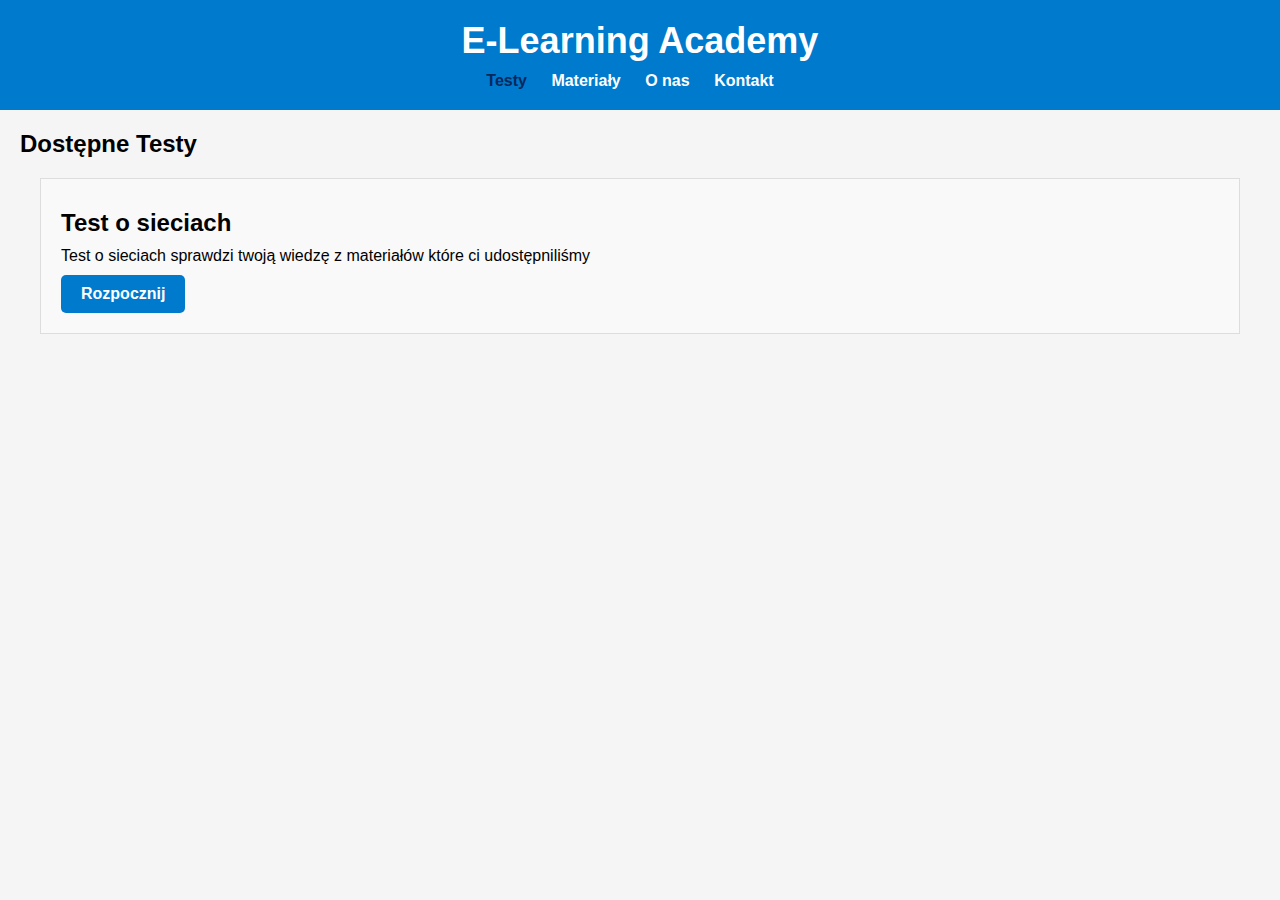
<file: index.html>
<!DOCTYPE html>
<html lang="en">
<head>
    <meta charset="UTF-8">
    <meta name="viewport" content="width=device-width, initial-scale=1.0">
    <title>E-Learning Academy</title>
    <link rel="stylesheet" href="style.css"> <!-- Zaimportuj arkusz stylów CSS -->
</head>
<body>
    <header>
        <h1>E-Learning Academy</h1>
        <nav>
            <ul>
                <li><a class="oznaczenie" href="index.html">Testy</a></li>
                <li><a href="index2.html">Materiały</a></li>
                <li><a href="index3.html">O nas</a></li>
                <li><a href="index4.html">Kontakt</a></li>
            </ul>
        </nav>
    </header>
    
    <section class="main-content">
        <h2>Dostępne Testy</h2>
        <div class="course">
            <h3>Test o sieciach</h3>
            <p>Test o sieciach sprawdzi twoją wiedzę z materiałów które ci udostępniliśmy</p>
            <a href="indexTest.html">Rozpocznij</a>
        </div>
    </section>
</body>
</html>
</file>
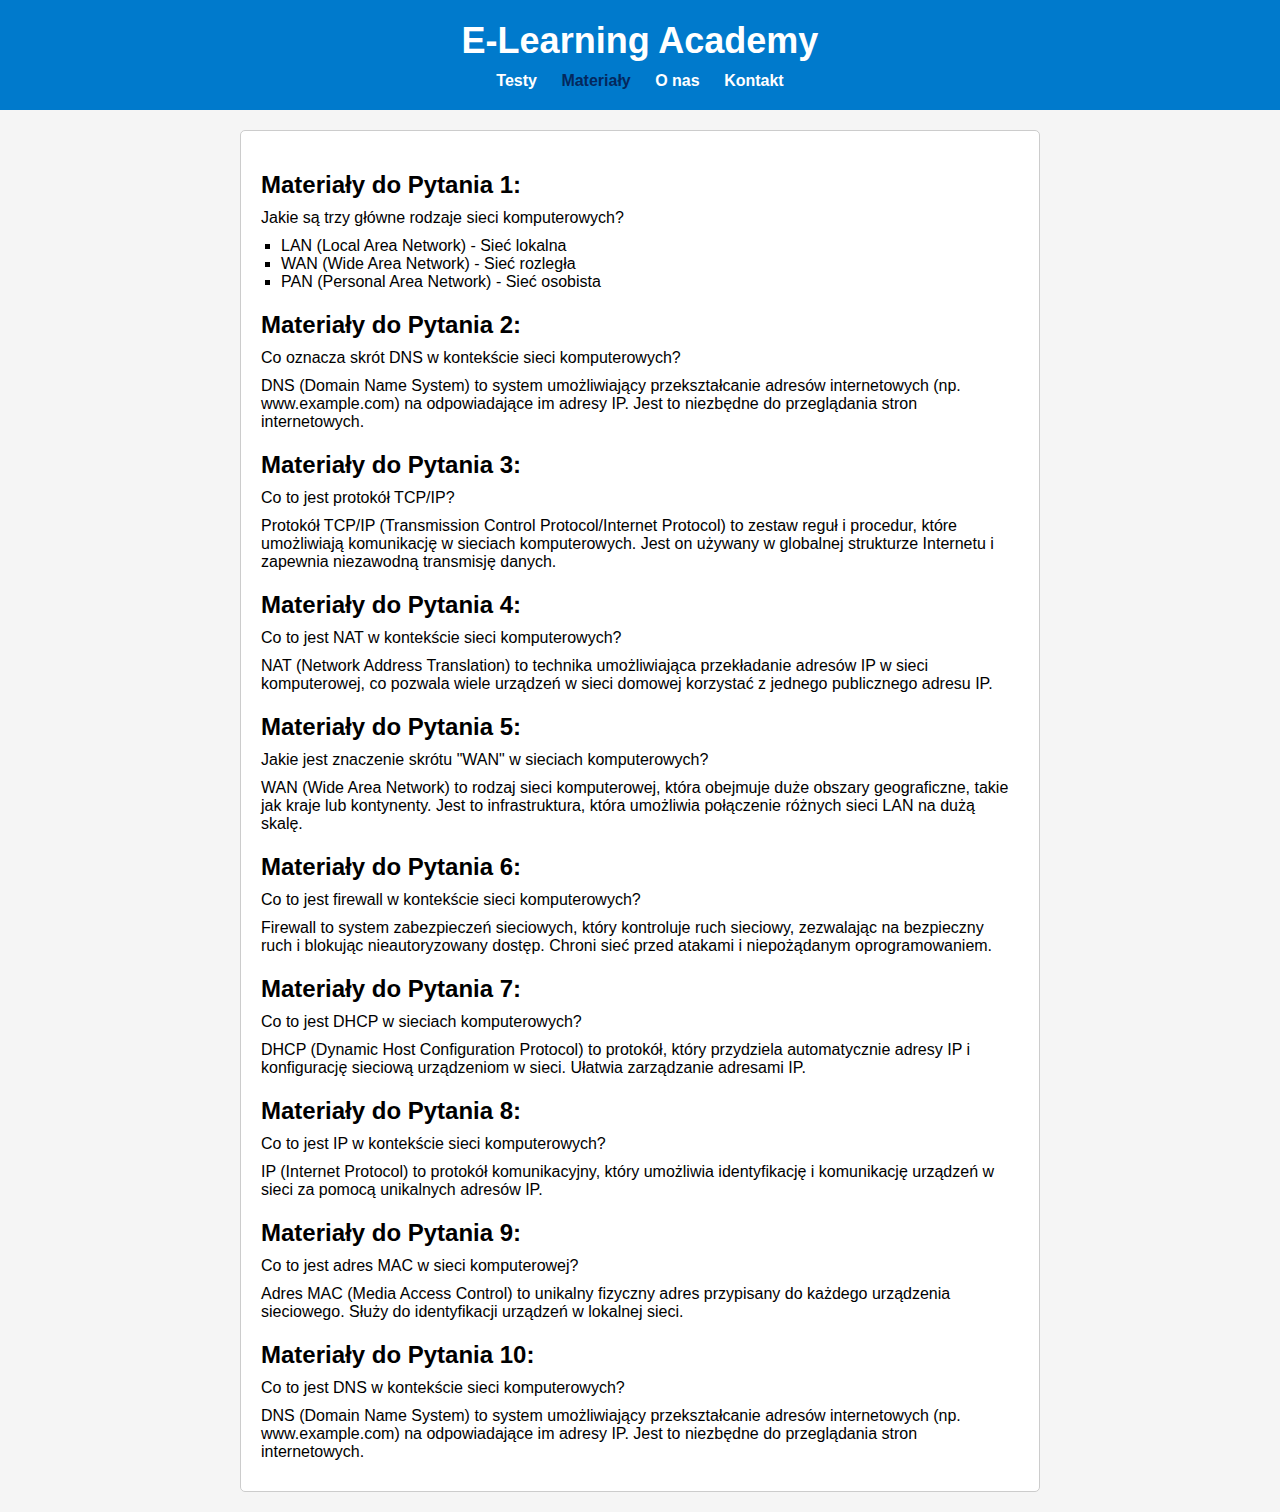
<file: index2.html>
<!DOCTYPE html>
<html lang="en">
<head>
    <meta charset="UTF-8">
    <meta name="viewport" content="width=device-width, initial-scale=1.0">
    <title>E-Learning Academy</title>
    <link rel="stylesheet" href="style1.css"> <!-- Zaimportuj arkusz stylów CSS -->
</head>
<body>
    <header>
        <h1>E-Learning Academy</h1>
        <nav>
            <ul>
                <li><a href="index.html">Testy</a></li>
                <li><a class="oznaczenie" href="index2.html">Materiały</a></li>
                <li><a href="index3.html">O nas</a></li>
                <li><a href="index4.html">Kontakt</a></li>
            </ul>
        </nav>
    </header>
    <div id="content">
        <h2>Materiały do Pytania 1:</h2>
        <p>Jakie są trzy główne rodzaje sieci komputerowych?</p>
        <ul>
            <li>LAN (Local Area Network) - Sieć lokalna</li>
            <li>WAN (Wide Area Network) - Sieć rozległa</li>
            <li>PAN (Personal Area Network) - Sieć osobista</li>
        </ul>

        <h2>Materiały do Pytania 2:</h2>
        <p>Co oznacza skrót DNS w kontekście sieci komputerowych?</p>
        <p>DNS (Domain Name System) to system umożliwiający przekształcanie adresów internetowych (np. www.example.com) na odpowiadające im adresy IP. Jest to niezbędne do przeglądania stron internetowych.</p>

        <h2>Materiały do Pytania 3:</h2>
        <p>Co to jest protokół TCP/IP?</p>
        <p>Protokół TCP/IP (Transmission Control Protocol/Internet Protocol) to zestaw reguł i procedur, które umożliwiają komunikację w sieciach komputerowych. Jest on używany w globalnej strukturze Internetu i zapewnia niezawodną transmisję danych.</p>
        <h2>Materiały do Pytania 4:</h2>
        <p>Co to jest NAT w kontekście sieci komputerowych?</p>
        <p>NAT (Network Address Translation) to technika umożliwiająca przekładanie adresów IP w sieci komputerowej, co pozwala wiele urządzeń w sieci domowej korzystać z jednego publicznego adresu IP.</p>

        <h2>Materiały do Pytania 5:</h2>
        <p>Jakie jest znaczenie skrótu "WAN" w sieciach komputerowych?</p>
        <p>WAN (Wide Area Network) to rodzaj sieci komputerowej, która obejmuje duże obszary geograficzne, takie jak kraje lub kontynenty. Jest to infrastruktura, która umożliwia połączenie różnych sieci LAN na dużą skalę.</p>

        <h2>Materiały do Pytania 6:</h2>
        <p>Co to jest firewall w kontekście sieci komputerowych?</p>
        <p>Firewall to system zabezpieczeń sieciowych, który kontroluje ruch sieciowy, zezwalając na bezpieczny ruch i blokując nieautoryzowany dostęp. Chroni sieć przed atakami i niepożądanym oprogramowaniem.</p>

        <h2>Materiały do Pytania 7:</h2>
        <p>Co to jest DHCP w sieciach komputerowych?</p>
        <p>DHCP (Dynamic Host Configuration Protocol) to protokół, który przydziela automatycznie adresy IP i konfigurację sieciową urządzeniom w sieci. Ułatwia zarządzanie adresami IP.</p>

        <h2>Materiały do Pytania 8:</h2>
        <p>Co to jest IP w kontekście sieci komputerowych?</p>
        <p>IP (Internet Protocol) to protokół komunikacyjny, który umożliwia identyfikację i komunikację urządzeń w sieci za pomocą unikalnych adresów IP.</p>

        <h2>Materiały do Pytania 9:</h2>
        <p>Co to jest adres MAC w sieci komputerowej?</p>
        <p>Adres MAC (Media Access Control) to unikalny fizyczny adres przypisany do każdego urządzenia sieciowego. Służy do identyfikacji urządzeń w lokalnej sieci.</p>

        <h2>Materiały do Pytania 10:</h2>
        <p>Co to jest DNS w kontekście sieci komputerowych?</p>
        <p>DNS (Domain Name System) to system umożliwiający przekształcanie adresów internetowych (np. www.example.com) na odpowiadające im adresy IP. Jest to niezbędne do przeglądania stron internetowych.</p>
    </div>
    </div>
</body>
</html>
</file>
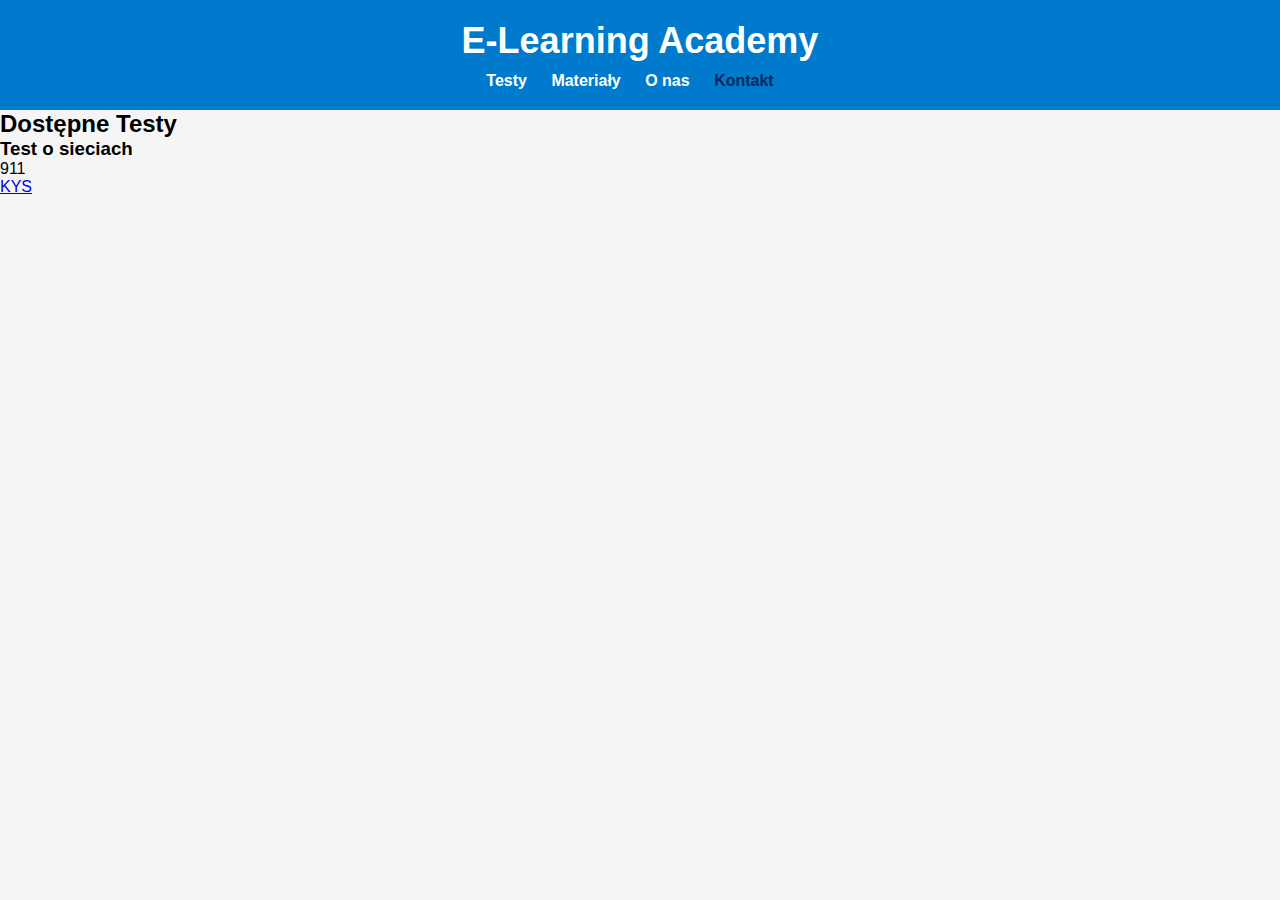
<file: index4.html>
<!DOCTYPE html>
<html lang="en">
<head>
    <meta charset="UTF-8">
    <meta name="viewport" content="width=device-width, initial-scale=1.0">
    <title>E-Learning Academy</title>
    <link rel="stylesheet" href="style3.css"> <!-- Zaimportuj arkusz stylów CSS -->
</head>
<body>
    <header>
        <h1>E-Learning Academy</h1>
        <nav>
            <ul>
                <li><a href="index.html">Testy</a></li>
                <li><a href="index2.html">Materiały</a></li>
                <li><a href="index3.html">O nas</a></li>
                <li><a class="oznaczenie" href="index4.html">Kontakt</a></li>
            </ul>
        </nav>
    </header>
    <section class="main-content">
        <h2>Dostępne Testy</h2>
        <div class="course">
            <h3>Test o sieciach</h3>
            <p>911</p>
            <a href="https://statystyka.pzla.pl/personal.php?page=profile&nr_zaw=125537&r=2">KYS</a>
        </div>
    </section>
</body>
</html>
</file>
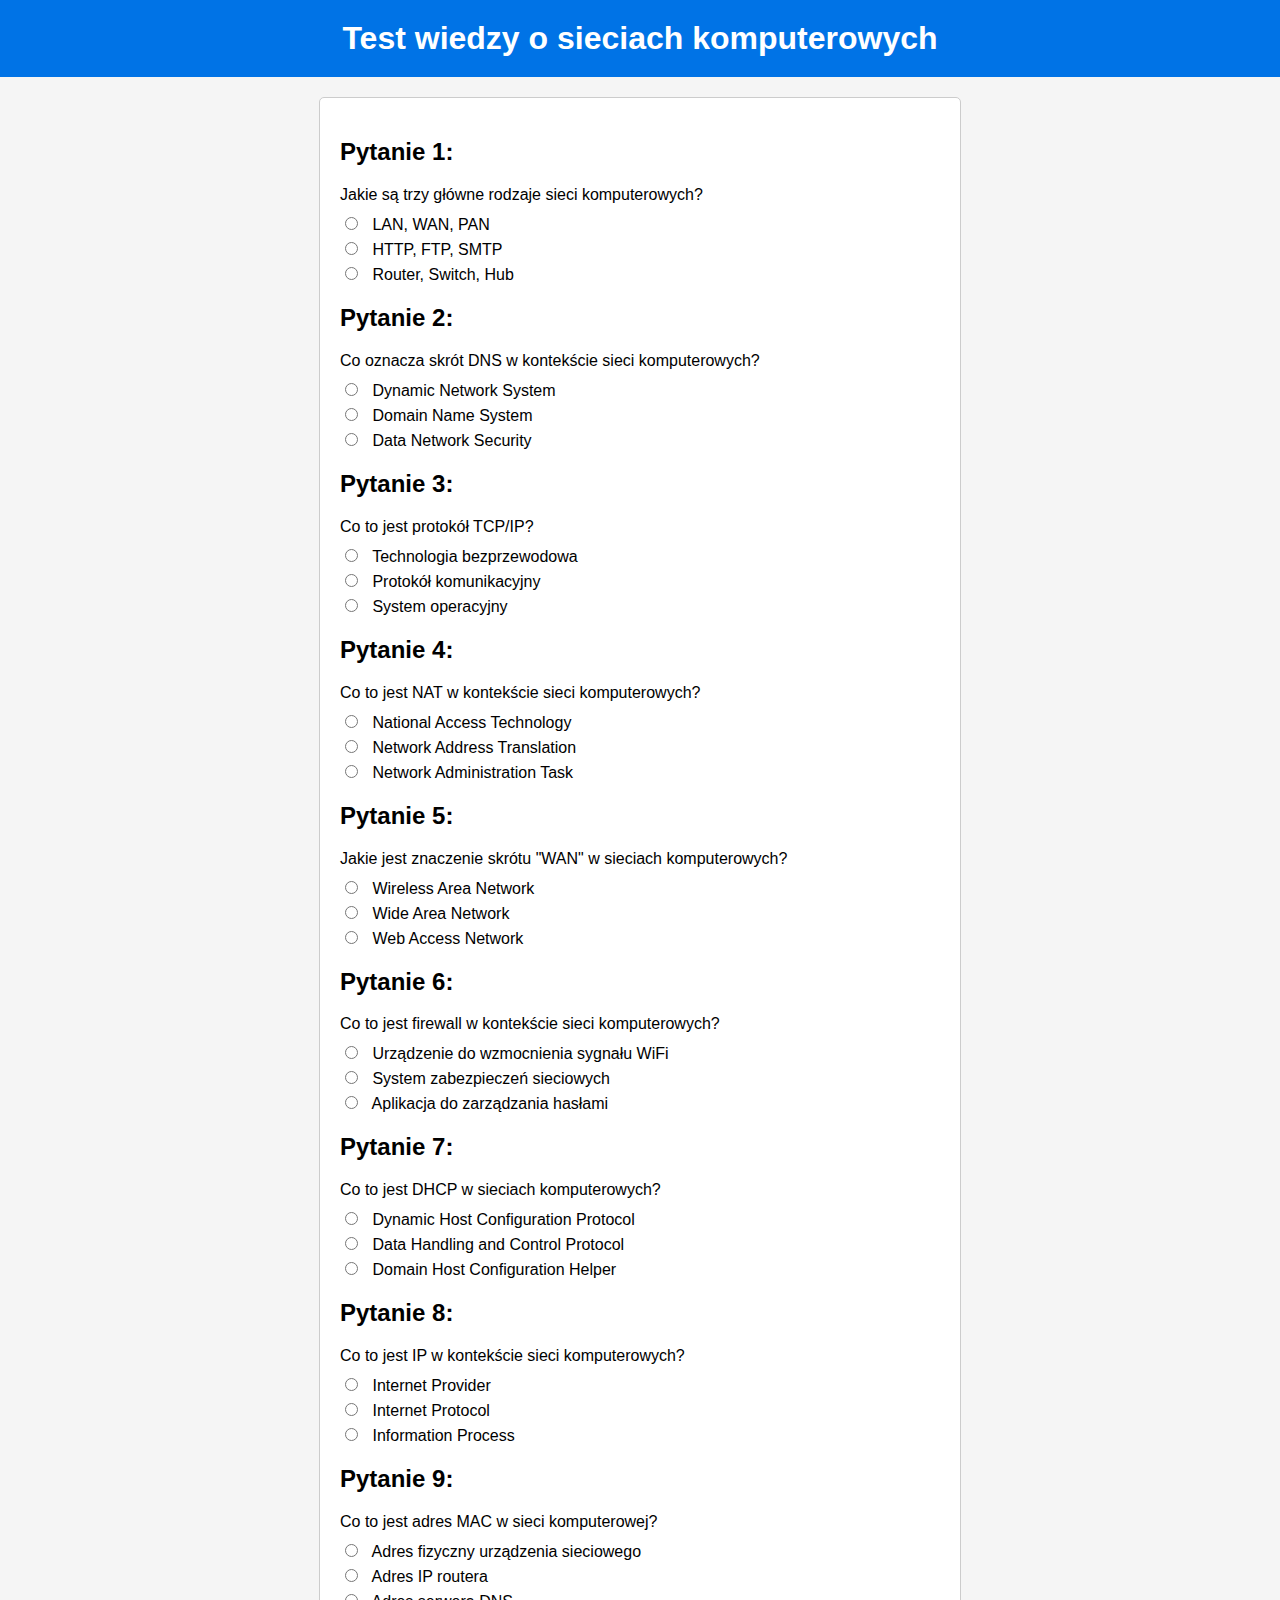
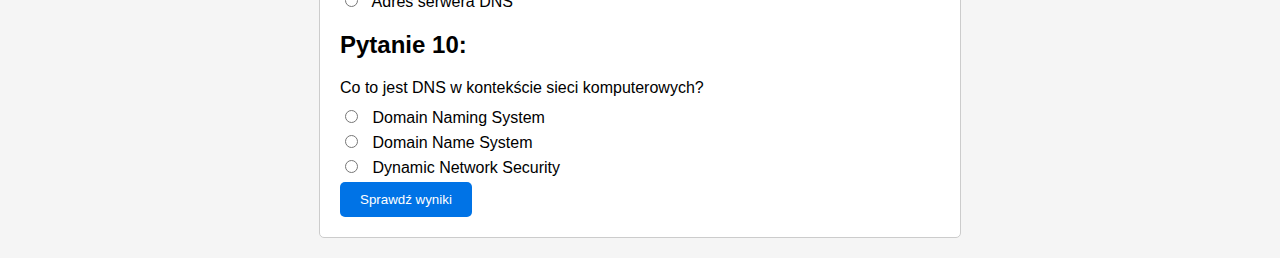
<file: indexTest.html>
<!DOCTYPE html>
<html>
<head>
    <title>Test wiedzy o sieciach komputerowych</title>
</head>
<body>
    <h1>Test wiedzy o sieciach komputerowych</h1>
    <link rel="stylesheet" href="style4.css">
    <form id="quizForm">
        <h2>Pytanie 1:</h2>
        <p>Jakie są trzy główne rodzaje sieci komputerowych?</p>
        <label>
            <input type="radio" name="q1" value="a"> LAN, WAN, PAN
        </label>
        <label>
            <input type="radio" name="q1" value="b"> HTTP, FTP, SMTP
        </label>
        <label>
            <input type="radio" name="q1" value="c"> Router, Switch, Hub
        </label>

        <h2>Pytanie 2:</h2>
        <p>Co oznacza skrót DNS w kontekście sieci komputerowych?</p>
        <label>
            <input type="radio" name="q2" value="a"> Dynamic Network System
        </label>
        <label>
            <input type="radio" name="q2" value="b"> Domain Name System
        </label>
        <label>
            <input type="radio" name="q2" value="c"> Data Network Security
        </label>

        <h2>Pytanie 3:</h2>
        <p>Co to jest protokół TCP/IP?</p>
        <label>
            <input type="radio" name="q3" value="a"> Technologia bezprzewodowa
        </label>
        <label>
            <input type="radio" name="q3" value="b"> Protokół komunikacyjny
        </label>
        <label>
            <input type="radio" name="q3" value="c"> System operacyjny
        </label>

        <h2>Pytanie 4:</h2>
            <p>Co to jest NAT w kontekście sieci komputerowych?</p>
            <label>
                <input type="radio" name="q4" value="a"> National Access Technology
            </label>
            <label>
                <input type="radio" name="q4" value="b"> Network Address Translation
            </label>
            <label>
                <input type="radio" name="q4" value="c"> Network Administration Task
            </label>

            <h2>Pytanie 5:</h2>
            <p>Jakie jest znaczenie skrótu "WAN" w sieciach komputerowych?</p>
            <label>
                <input type="radio" name="q5" value="a"> Wireless Area Network
            </label>
            <label>
                <input type="radio" name="q5" value="b"> Wide Area Network
            </label>
            <label>
                <input type="radio" name="q5" value="c"> Web Access Network
            </label>

            <h2>Pytanie 6:</h2>
            <p>Co to jest firewall w kontekście sieci komputerowych?</p>
            <label>
                <input type="radio" name="q6" value="a"> Urządzenie do wzmocnienia sygnału WiFi
            </label>
            <label>
                <input type="radio" name="q6" value="b"> System zabezpieczeń sieciowych
            </label>
            <label>
                <input type="radio" name="q6" value="c"> Aplikacja do zarządzania hasłami
            </label>

            <h2>Pytanie 7:</h2>
            <p>Co to jest DHCP w sieciach komputerowych?</p>
            <label>
                <input type="radio" name="q7" value="a"> Dynamic Host Configuration Protocol
            </label>
            <label>
                <input type="radio" name="q7" value="b"> Data Handling and Control Protocol
            </label>
            <label>
                <input type="radio" name="q7" value="c"> Domain Host Configuration Helper
            </label>

            <h2>Pytanie 8:</h2>
            <p>Co to jest IP w kontekście sieci komputerowych?</p>
            <label>
                <input type="radio" name="q8" value="a"> Internet Provider
            </label>
            <label>
                <input type="radio" name="q8" value="b"> Internet Protocol
            </label>
            <label>
                <input type="radio" name="q8" value="c"> Information Process
            </label>

            <h2>Pytanie 9:</h2>
            <p>Co to jest adres MAC w sieci komputerowej?</p>
            <label>
                <input type="radio" name="q9" value="a"> Adres fizyczny urządzenia sieciowego
            </label>
            <label>
                <input type="radio" name="q9" value="b"> Adres IP routera
            </label>
            <label>
                <input type="radio" name="q9" value="c"> Adres serwera DNS
            </label>

            <h2>Pytanie 10:</h2>
            <p>Co to jest DNS w kontekście sieci komputerowych?</p>
            <label>
                <input type="radio" name="q10" value="a"> Domain Naming System
            </label>
            <label>
                <input type="radio" name="q10" value="b"> Domain Name System
            </label>
            <label>
                <input type="radio" name="q10" value="c"> Dynamic Network Security
            </label>

            <input type="submit" value="Sprawdź wyniki">
        </form>

        <div id="results"></div>
    </div>

    <script>
        document.getElementById("quizForm").addEventListener("submit", function(event) {
            event.preventDefault();

            const answers = {
                q1: document.querySelector('input[name="q1"]:checked').value,
                q2: document.querySelector('input[name="q2"]:checked').value,
                q3: document.querySelector('input[name="q3"]:checked').value,
                q4: document.querySelector('input[name="q4"]:checked').value,
                q5: document.querySelector('input[name="q5"]:checked').value,
                q6: document.querySelector('input[name="q6"]:checked').value,
                q7: document.querySelector('input[name="q7"]:checked').value,
                q8: document.querySelector('input[name="q8"]:checked').value,
                q9: document.querySelector('input[name="q9"]:checked').value,
                q10: document.querySelector('input[name="q10"]:checked').value
            };

            const correctAnswers = {
                q1: "a",
                q2: "b",
                q3: "b",
                q4: "b",
                q5: "b",
                q6: "b",
                q7: "a",
                q8: "b",
                q9: "a",
                q10: "b"
            };

            let score = 0;
            for (const question in answers) {
                if (answers[question] === correctAnswers[question]) {
                    score++;
                }
            }

            const results = document.getElementById("results");
            results.innerHTML = `<h2>Twój wynik: ${score} / 10</h2>`;
        });
    </script>
</body>
</html>
</file>
<file: style4.css>
body {
    font-family: Arial, sans-serif;
    background-color: #f5f5f5;
    margin: 0;
    padding: 0;
}

h1 {
    text-align: center;
    background-color: #0073e6;
    color: #fff;
    padding: 20px 0;
    margin: 0;
}

#quizForm {
    max-width: 600px;
    margin: 20px auto;
    padding: 20px;
    background-color: #fff;
    border: 1px solid #ccc;
    border-radius: 5px;
}

h2 {
    margin-top: 20px;
}

p {
    margin: 10px 0;
}

label {
    display: block;
    margin: 5px 0;
}

input[type="radio"] {
    margin-right: 10px;
}

input[type="submit"] {
    background-color: #0073e6;
    color: #fff;
    padding: 10px 20px;
    border: none;
    border-radius: 5px;
    cursor: pointer;
}

#results {
    text-align: center;
    margin-top: 20px;
    font-weight: bold;
}
body {
    font-family: Arial, sans-serif;
    background-color: #f5f5f5;
    margin: 0;
    padding: 0;
}
</file>
<file: style.css>
/* styles.css */

/* Resetowanie domyślnych stylów przeglądarki */
* {
    margin: 0;
    padding: 0;
    box-sizing: border-box;
}

/* Stylizacja nagłówka */
header {
    background-color: #007acc;
    color: #fff;
    padding: 20px;
    text-align: center;
}

header h1 {
    font-size: 36px;
    margin-bottom: 10px;
}

nav ul {
    list-style: none;
}

nav ul li {
    display: inline;
    margin-right: 20px;
}

nav ul li a {
    text-decoration: none;
    color: #fff;
    font-weight: bold;
}
.oznaczenie{
    color: rgb(4, 40, 93);
}

/* Stylizacja sekcji z kursami */
.main-content {
    padding: 20px;
}

.course {
    margin: 20px;
    padding: 20px;
    border: 1px solid #ddd;
    background-color: #f9f9f9;
}

.course img {
    max-width: 100%;
}

.course h3 {
    font-size: 24px;
    margin-top: 10px;
}

.course p {
    margin-top: 10px;
    font-size: 16px;
}

.course a {
    display: inline-block;
    margin-top: 10px;
    padding: 10px 20px;
    background-color: #007acc;
    color: #fff;
    text-decoration: none;
    font-weight: bold;
    border-radius: 5px;
}

.course a:hover {
    background-color: #005b99;
}


/* Responsive design */
@media (max-width: 768px) {
    header {
        padding: 10px;
    }

    header h1 {
        font-size: 24px;
    }

    .course {
        margin: 10px;
        padding: 10px;
    }

    .course h3 {
        font-size: 20px;
    }

    .course p {
        font-size: 14px;
    }
}
body {
    font-family: Arial, sans-serif;
    background-color: #f5f5f5;
    margin: 0;
    padding: 0;
}
</file>
<file: style1.css>
/* styles.css */

/* Resetowanie domyślnych stylów przeglądarki */
* {
    margin: 0;
    padding: 0;
    box-sizing: border-box;
}
/* Stylizacja nagłówka */
header {
    background-color: #007acc;
    color: #fff;
    padding: 20px;
    text-align: center;
}

header h1 {
    font-size: 36px;
    margin-bottom: 10px;
}

nav ul {
    list-style: none;
}

nav ul li {
    display: inline;
    margin-right: 20px;
}

nav ul li a {
    text-decoration: none;
    color: #fff;
    font-weight: bold;
}
.oznaczenie{
    color: rgb(4, 40, 93);
}
/* Responsive design */
@media (max-width: 768px) {
    header {
        padding: 10px;
    }

    header h1 {
        font-size: 24px;
    }

    .course {
        margin: 10px;
        padding: 10px;
    }

    .course h3 {
        font-size: 20px;
    }

    .course p {
        font-size: 14px;
    }
}
body {
    font-family: Arial, sans-serif;
    background-color: #f5f5f5;
    margin: 0;
    padding: 0;
}

#content {
    max-width: 800px;
    margin: 20px auto;
    padding: 20px;
    background-color: #fff;
    border: 1px solid #ccc;
    border-radius: 5px;
}

h2 {
    margin-top: 20px;
}

p {
    margin: 10px 0;
}

ul {
    list-style-type: square;
    margin-left: 20px;
}
</file>
<file: style3.css>
/* styles.css */

/* Resetowanie domyślnych stylów przeglądarki */
* {
    margin: 0;
    padding: 0;
    box-sizing: border-box;
}

/* Stylizacja nagłówka */
header {
    background-color: #007acc;
    color: #fff;
    padding: 20px;
    text-align: center;
}

header h1 {
    font-size: 36px;
    margin-bottom: 10px;
}

nav ul {
    list-style: none;
}

nav ul li {
    display: inline;
    margin-right: 20px;
}

nav ul li a {
    text-decoration: none;
    color: #fff;
    font-weight: bold;
}
.oznaczenie{
    color: rgb(4, 40, 93);
}
/* Responsive design */
@media (max-width: 768px) {
    header {
        padding: 10px;
    }

    header h1 {
        font-size: 24px;
    }

    .course {
        margin: 10px;
        padding: 10px;
    }

    .course h3 {
        font-size: 20px;
    }

    .course p {
        font-size: 14px;
    }
}
body {
    font-family: Arial, sans-serif;
    background-color: #f5f5f5;
    margin: 0;
    padding: 0;
}
</file>
